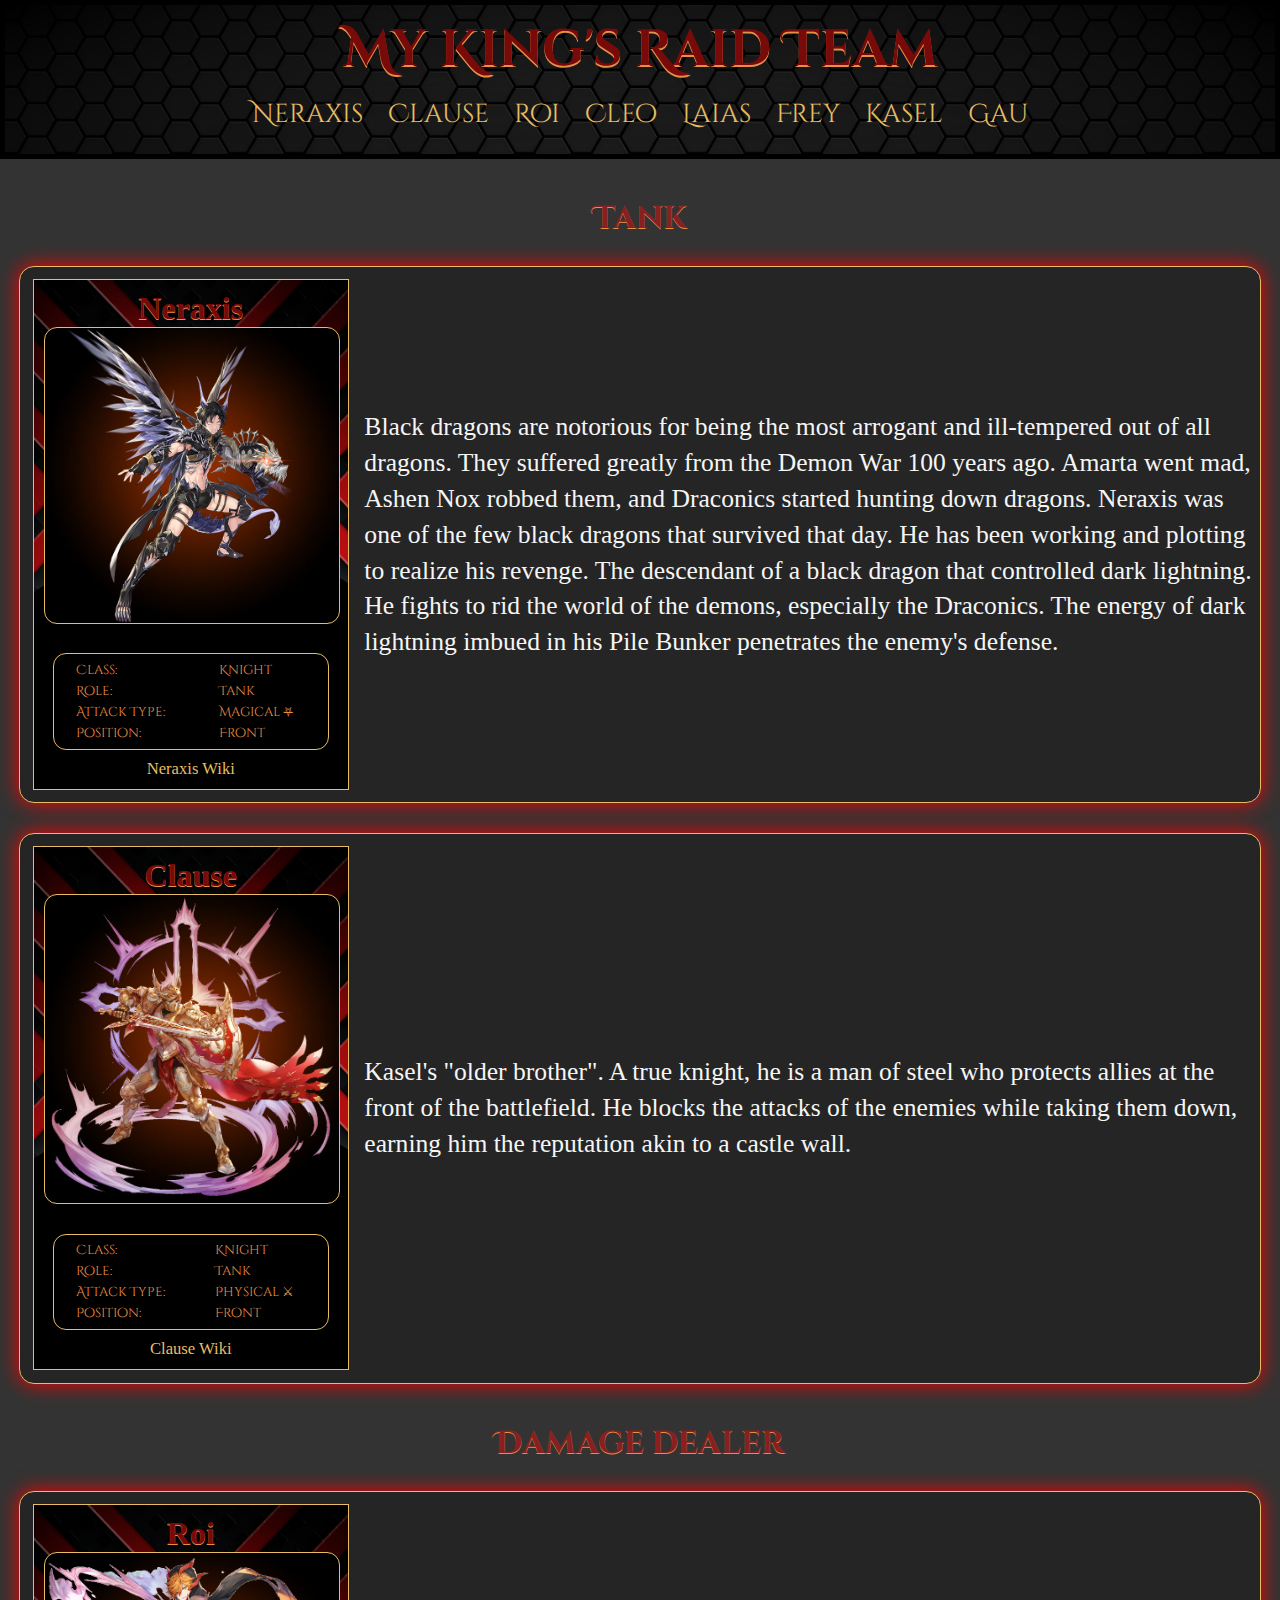
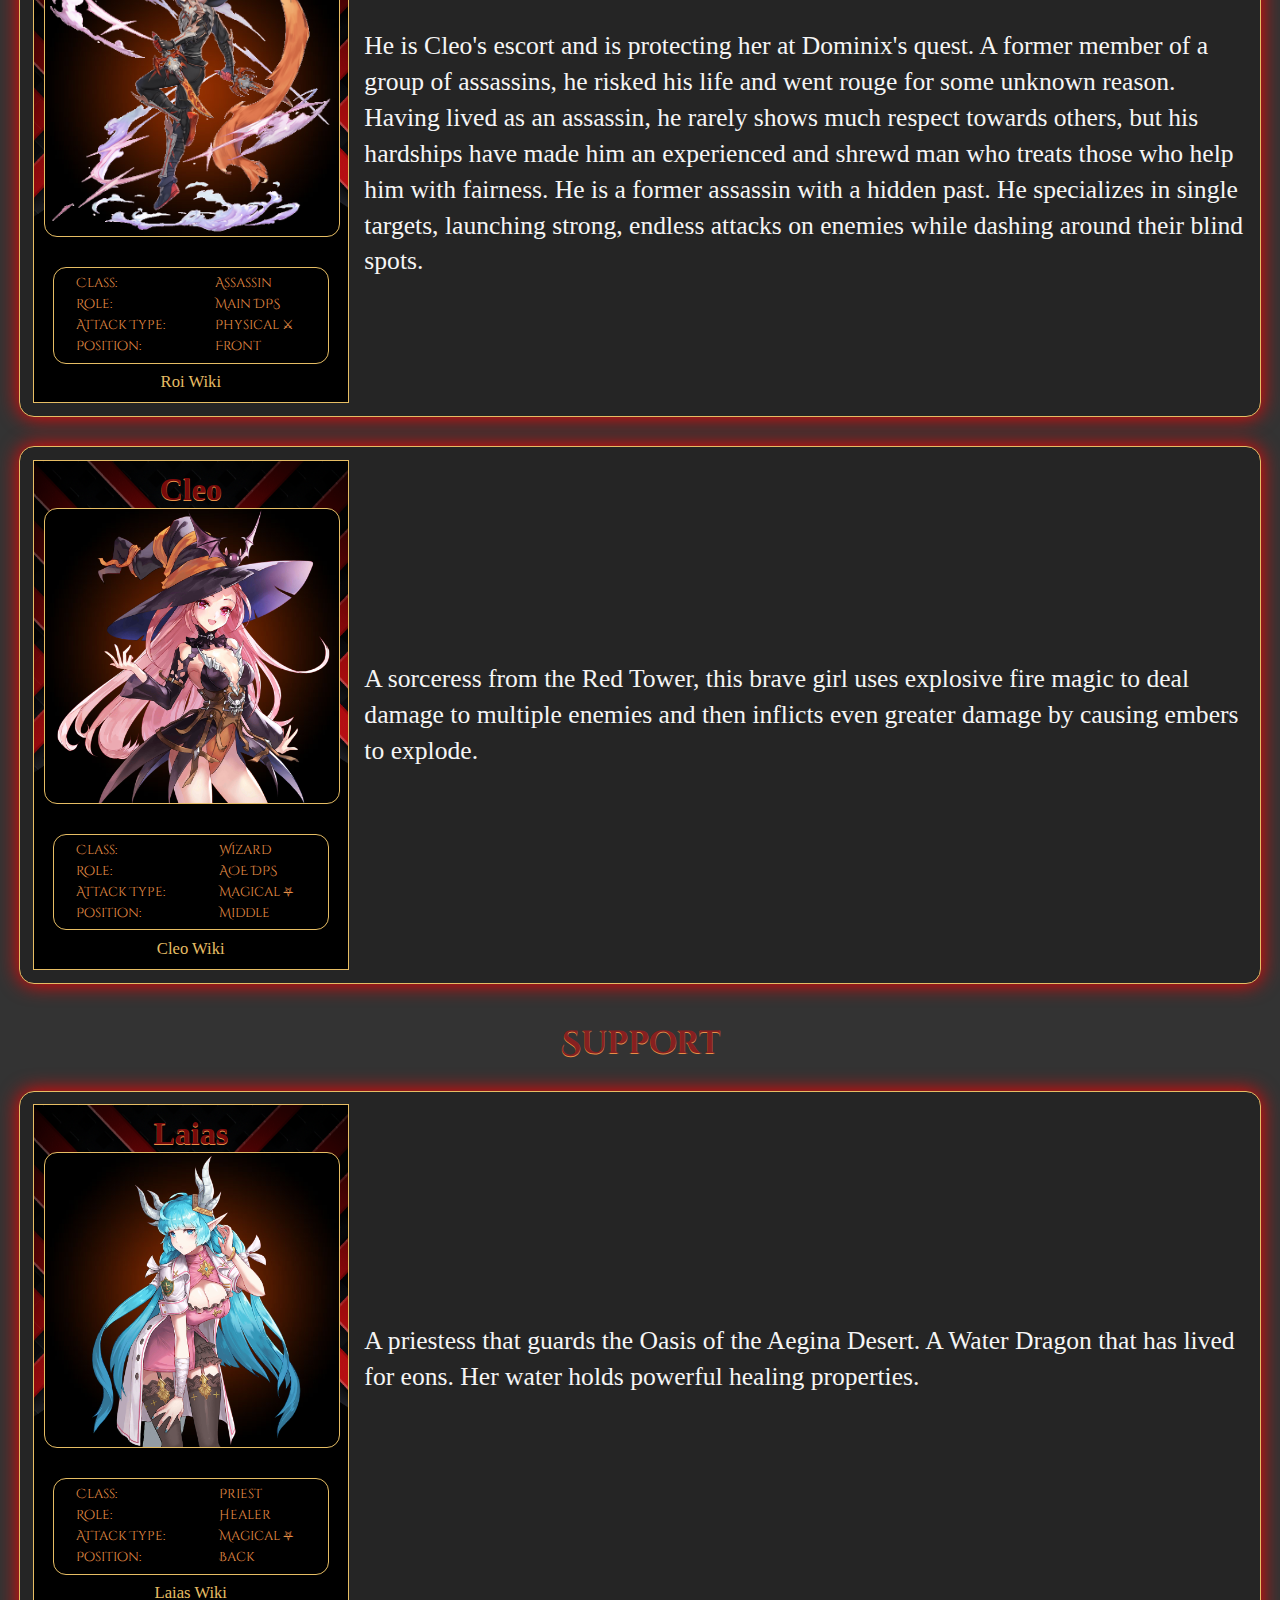
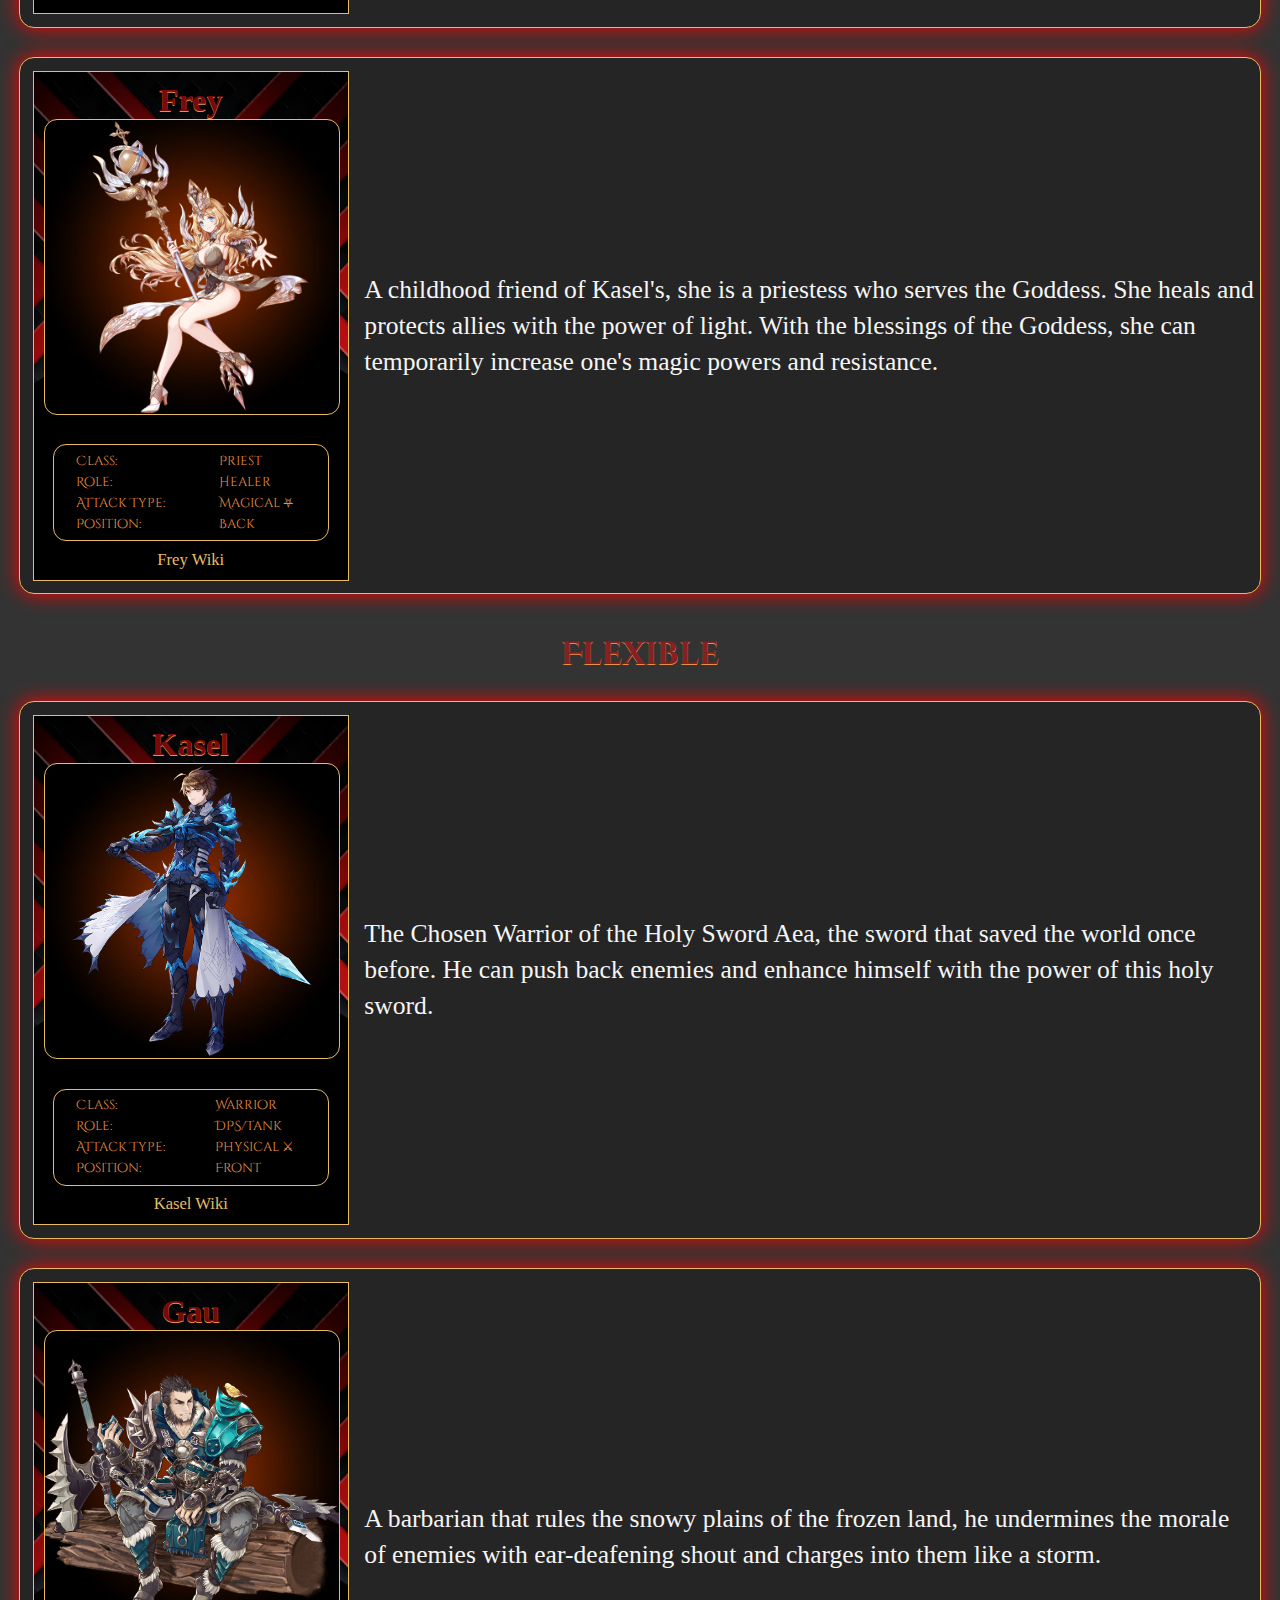
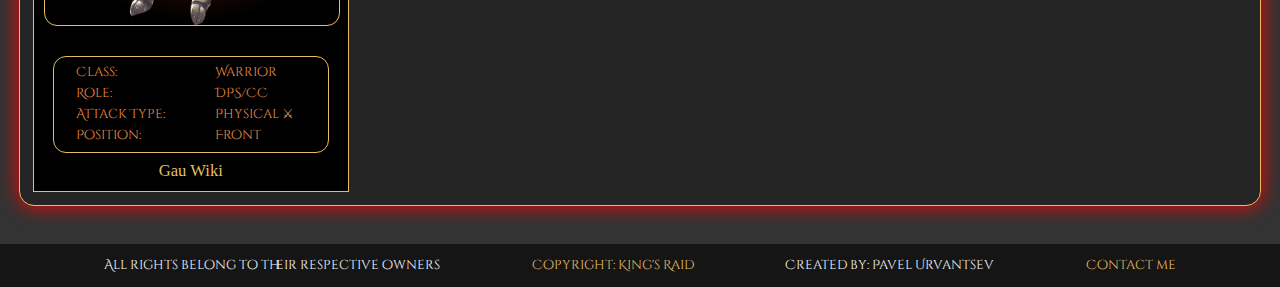
<file: cha.html>
<!DOCTYPE html>
<html lang="en">
  <head>
    <meta charset="UTF-8" />
    <meta name="viewport" content="width=device-width, initial-scale=1.0" />
    <title>My King's Raid Team</title>
    <link
      href="https://fonts.googleapis.com/css2?family=Cinzel+Decorative:wght@400;700&display=swap"
      rel="stylesheet"
    />
    <link rel="stylesheet" href="style.css" />
    <link rel="icon" type="image/png" href="footerB.png" />
  </head>
  <body>
    <header>
      <div class="top">
        <a href="index.html">My King's Raid Team</a>
      </div>
      <nav>
        <ul>
          <li>
            <a href="#Neraxis">Neraxis</a>
          </li>
          <li>
            <a href="#Clause">Clause</a>
          </li>
          <li>
            <a href="#Roi">Roi</a>
          </li>
          <li>
            <a href="#Cleo">Cleo</a>
          </li>
          <li>
            <a href="#Laias">Laias</a>
          </li>
          <li>
            <a href="#Frey">Frey</a>
          </li>
          <li>
            <a href="#Kasel">Kasel</a>
          </li>
          <li>
            <a href="#Gau">Gau</a>
          </li>
        </ul>
      </nav>
    </header>
    <main>
      <head>
        <h2>Tank</h2>
        <article id="Neraxis">
          <div class="cha">
            <h3>Neraxis</h3>
            <div class="imgcont">
              <img src="Neraxis.png" alt="Bild på hero Neraxis" />
            </div>
            <div class="stats">
              <table>
                <tbody>
                  <tr>
                    <td>Class:</td>
                    <td>Knight</td>
                  </tr>
                  <tr>
                    <td>Role:</td>
                    <td>Tank</td>
                  </tr>
                  <tr>
                    <td>Attack Type:</td>
                    <td>Magical ⛧</td>
                  </tr>
                  <tr>
                    <td>Position:</td>
                    <td>Front</td>
                  </tr>
                </tbody>
              </table>
            </div>
            <a
              href="http://www.kingsraid.wiki/index.php?title=Neraxis"
              target="_blank"
              >Neraxis Wiki</a
            >
          </div>
          <div class="text">
            <p>
              Black dragons are notorious for being the most arrogant and
              ill-tempered out of all dragons. They suffered greatly from the
              Demon War 100 years ago. Amarta went mad, Ashen Nox robbed them,
              and Draconics started hunting down dragons. Neraxis was one of the
              few black dragons that survived that day. He has been working and
              plotting to realize his revenge. The descendant of a black dragon
              that controlled dark lightning. He fights to rid the world of the
              demons, especially the Draconics. The energy of dark lightning
              imbued in his Pile Bunker penetrates the enemy's defense.
            </p>
          </div>
        </article>
        <article id="Clause">
          <div class="cha">
            <h3>Clause</h3>
            <div class="imgcont">
              <img src="Clause.png" alt="Bild på hero Clause" />
            </div>
            <div class="stats">
              <table>
                <tbody>
                  <tr>
                    <td>Class:</td>
                    <td>Knight</td>
                  </tr>
                  <tr>
                    <td>Role:</td>
                    <td>Tank</td>
                  </tr>
                  <tr>
                    <td>Attack Type:</td>
                    <td>Physical ⚔</td>
                  </tr>
                  <tr>
                    <td>Position:</td>
                    <td>Front</td>
                  </tr>
                </tbody>
              </table>
            </div>
            <a
              href="http://www.kingsraid.wiki/index.php?title=Clause"
              target="_blank"
              >Clause Wiki</a
            >
          </div>
          <div class="text">
            <p>
              Kasel's "older brother". A true knight, he is a man of steel who
              protects allies at the front of the battlefield. He blocks the
              attacks of the enemies while taking them down, earning him the
              reputation akin to a castle wall.
            </p>
          </div>
        </article>
        <h2>Damage dealer</h2>
        <article id="Roi">
          <div class="cha">
            <h3>Roi</h3>
            <div class="imgcont">
              <img src="Roi.png" alt="Bild på hero Roi" />
            </div>
            <div class="stats">
              <table>
                <tbody>
                  <tr>
                    <td>Class:</td>
                    <td>Assassin</td>
                  </tr>
                  <tr>
                    <td>Role:</td>
                    <td>Main DPS</td>
                  </tr>
                  <tr>
                    <td>Attack Type:</td>
                    <td>Physical ⚔</td>
                  </tr>
                  <tr>
                    <td>Position:</td>
                    <td>Front</td>
                  </tr>
                </tbody>
              </table>
            </div>
            <a
              href="http://www.kingsraid.wiki/index.php?title=Roi"
              target="_blank"
              >Roi Wiki</a
            >
          </div>
          <div class="text">
            <p>
              He is Cleo's escort and is protecting her at Dominix's quest. A
              former member of a group of assassins, he risked his life and went
              rouge for some unknown reason. Having lived as an assassin, he
              rarely shows much respect towards others, but his hardships have
              made him an experienced and shrewd man who treats those who help
              him with fairness. He is a former assassin with a hidden past. He
              specializes in single targets, launching strong, endless attacks
              on enemies while dashing around their blind spots.
            </p>
          </div>
        </article>
        <article id="Cleo">
          <div class="cha">
            <h3>Cleo</h3>
            <div class="imgcont">
              <img src="Cleo.png" alt="Bild på hero Cleo" />
            </div>
            <div class="stats">
              <table>
                <tbody>
                  <tr>
                    <td>Class:</td>
                    <td>Wizard</td>
                  </tr>
                  <tr>
                    <td>Role:</td>
                    <td>AOE DPS</td>
                  </tr>
                  <tr>
                    <td>Attack Type:</td>
                    <td>Magical ⛧</td>
                  </tr>
                  <tr>
                    <td>Position:</td>
                    <td>Middle</td>
                  </tr>
                </tbody>
              </table>
            </div>
            <a
              href="http://www.kingsraid.wiki/index.php?title=Cleo"
              target="_blank"
              >Cleo Wiki</a
            >
          </div>
          <div class="text">
            <p>
              A sorceress from the Red Tower, this brave girl uses explosive
              fire magic to deal damage to multiple enemies and then inflicts
              even greater damage by causing embers to explode.
            </p>
          </div>
        </article>
        <h2>Support</h2>
        <article id="Laias">
          <div class="cha">
            <h3>Laias</h3>
            <div class="imgcont">
              <img src="Laias.png" alt="Bild på hero Laias" />
            </div>
            <div class="stats">
              <table>
                <tbody>
                  <tr>
                    <td>Class:</td>
                    <td>Priest</td>
                  </tr>
                  <tr>
                    <td>Role:</td>
                    <td>Healer</td>
                  </tr>
                  <tr>
                    <td>Attack Type:</td>
                    <td>Magical ⛧</td>
                  </tr>
                  <tr>
                    <td>Position:</td>
                    <td>Back</td>
                  </tr>
                </tbody>
              </table>
            </div>
            <a
              href="http://www.kingsraid.wiki/index.php?title=Laias"
              target="_blank"
              >Laias Wiki</a
            >
          </div>
          <div class="text">
            <p>
              A priestess that guards the Oasis of the Aegina Desert. A Water
              Dragon that has lived for eons. Her water holds powerful healing
              properties.
            </p>
          </div>
        </article>
        <article id="Frey">
          <div class="cha">
            <h3>Frey</h3>
            <div class="imgcont">
              <img src="Frey.png" alt="Bild på hero Frey" />
            </div>
            <div class="stats">
              <table>
                <tbody>
                  <tr>
                    <td>Class:</td>
                    <td>Priest</td>
                  </tr>
                  <tr>
                    <td>Role:</td>
                    <td>Healer</td>
                  </tr>
                  <tr>
                    <td>Attack Type:</td>
                    <td>Magical ⛧</td>
                  </tr>
                  <tr>
                    <td>Position:</td>
                    <td>Back</td>
                  </tr>
                </tbody>
              </table>
            </div>
            <a
              href="http://www.kingsraid.wiki/index.php?title=Frey"
              target="_blank"
              >Frey Wiki</a
            >
          </div>
          <div class="text">
            <p>
              A childhood friend of Kasel's, she is a priestess who serves the
              Goddess. She heals and protects allies with the power of light.
              With the blessings of the Goddess, she can temporarily increase
              one's magic powers and resistance.
            </p>
          </div>
        </article>
        <h2>Flexible</h2>
        <article id="Kasel">
          <div class="cha">
            <h3>Kasel</h3>
            <div class="imgcont">
              <img src="FrozenKasel.png" alt="Bild på hero Kasel" />
            </div>
            <div class="stats">
              <table>
                <tbody>
                  <tr>
                    <td>Class:</td>
                    <td>Warrior</td>
                  </tr>
                  <tr>
                    <td>Role:</td>
                    <td>DPS/Tank</td>
                  </tr>
                  <tr>
                    <td>Attack Type:</td>
                    <td>Physical ⚔</td>
                  </tr>
                  <tr>
                    <td>Position:</td>
                    <td>Front</td>
                  </tr>
                </tbody>
              </table>
            </div>
            <a
              href="http://www.kingsraid.wiki/index.php?title=Kasel"
              target="_blank"
              >Kasel Wiki</a
            >
          </div>
          <div class="text">
            <p>
              The Chosen Warrior of the Holy Sword Aea, the sword that saved the
              world once before. He can push back enemies and enhance himself
              with the power of this holy sword.
            </p>
          </div>
        </article>
        <article id="Gau">
          <div class="cha">
            <h3>Gau</h3>
            <div class="imgcont">
              <img src="Gau.png" alt="Bild på hero Gau" />
            </div>
            <div class="stats">
              <table>
                <tbody>
                  <tr>
                    <td>Class:</td>
                    <td>Warrior</td>
                  </tr>
                  <tr>
                    <td>Role:</td>
                    <td>DPS/CC</td>
                  </tr>
                  <tr>
                    <td>Attack Type:</td>
                    <td>Physical ⚔</td>
                  </tr>
                  <tr>
                    <td>Position:</td>
                    <td>Front</td>
                  </tr>
                </tbody>
              </table>
            </div>
            <a
              href="http://www.kingsraid.wiki/index.php?title=Gau"
              target="_blank"
              >Gau Wiki</a
            >
          </div>
          <div class="text">
            <p>
              A barbarian that rules the snowy plains of the frozen land, he
              undermines the morale of enemies with ear-deafening shout and
              charges into them like a storm.
            </p>
          </div>
        </article>
      </head>
    </main>
  </body>
  <footer>
    <ul>
      <li><p>All rights belong to their respective owners</p></li>
      <li>
        <a href="https://www.kingsraid.com/" target="_blank"
          >Copyright: King's Raid</a
        >
      </li>
      <li><p>Created by: Pavel Urvantsev</p></li>
      <li><a href="contactMe.html">Contact me</a></li>
    </ul>
  </footer>
</html>
</file>
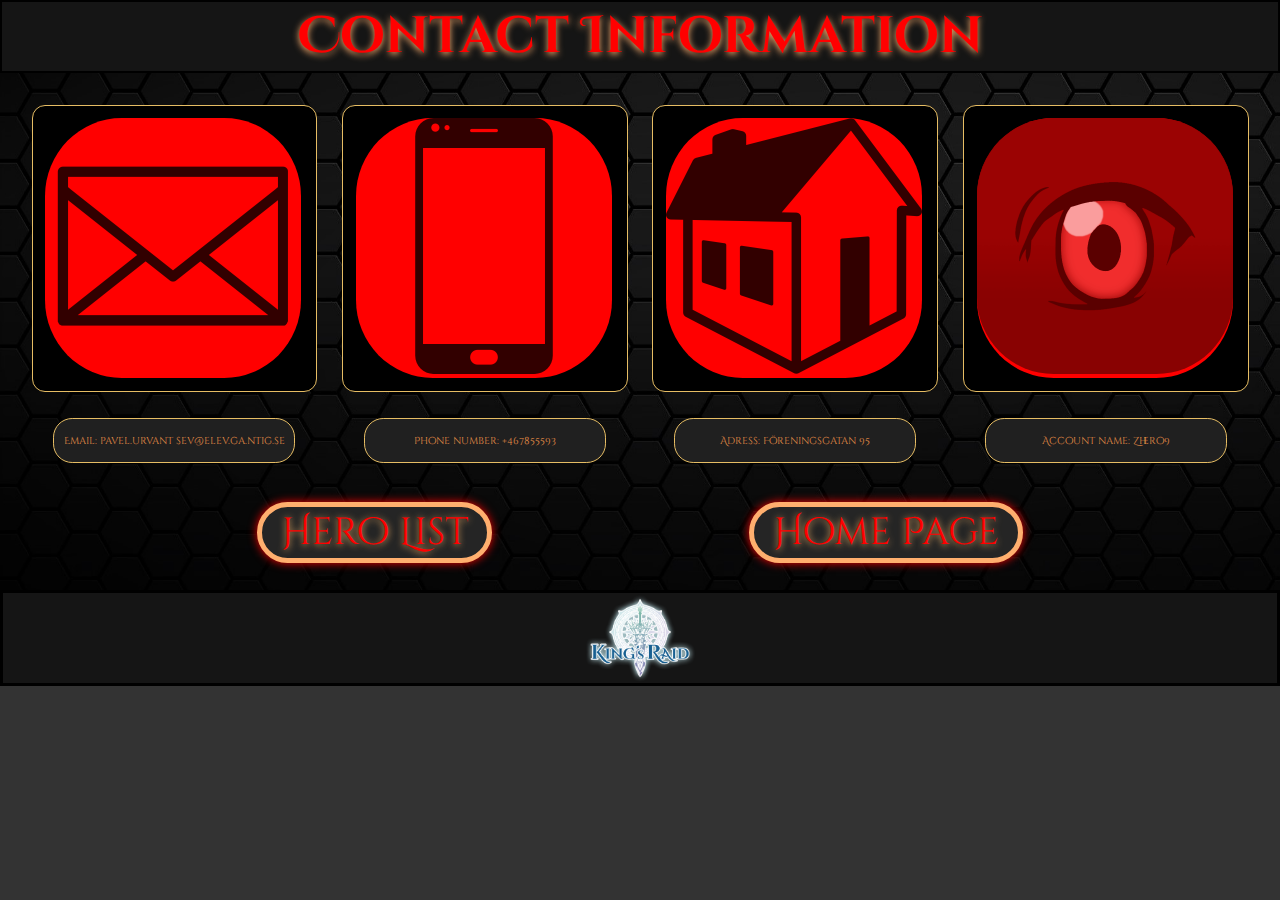
<file: contactMe.html>
<!DOCTYPE html>
<html lang="en">
  <head>
    <meta charset="UTF-8" />
    <meta name="viewport" content="width=device-width, initial-scale=1.0" />
    <title>My King's Raid Team</title>
    <link
      href="https://fonts.googleapis.com/css2?family=Cinzel+Decorative:wght@400;700&display=swap"
      rel="stylesheet"
    />
    <link rel="stylesheet" href="contact.css" />
    <link rel="icon" type="image/png" href="footerB.png" />
  </head>
  <body>
    <header>
      <h1>Contact Information</h1>
    </header>
    <article>
      <div class="cha">
        <div class="imgcont">
          <div class="background">
            <img src="email.png" alt="Bild på email icon" />
          </div>
        </div>
        <div class="stats">
          <p>Email: pavel.urvant sev@elev.ga.ntig.se</p>
        </div>
      </div>
      <div class="cha">
        <div class="imgcont">
          <div class="background">
            <img src="phone.png" alt="Bild på telefon icon" />
          </div>
        </div>
        <div class="stats">
          <p>Phone number: +467855593</p>
        </div>
      </div>
      <div class="cha">
        <div class="imgcont">
          <div class="background">
            <img src="house.png" alt="Bild på hus icon" />
          </div>
        </div>
        <div class="stats">
          <p>Adress: Föreningsgatan 95</p>
        </div>
      </div>
      <div class="cha">
        <div class="imgcont">
          <div class="background">
            <img src="mal.png" alt="Bild på my anime list logo" />
          </div>
        </div>
        <div class="stats">
          <p>Account name: Zhero9</p>
        </div>
      </div>
    </article>
    <div class="temp">
      <a href="cha.html">Hero List</a>
      <a href="index.html">Home Page</a>
    </div>
  </body>
  <footer></footer>
</html>
</file>
<file: style.css>
html {
  scroll-behavior: smooth;
}
body {
  margin: 0%;
  padding: 0%;
  width: 100%;
  background-color: #333333;
  color: whitesmoke;
  width: fit-content;
}

header {
  padding: 10px;
  color: rgb(120, 10, 10);
  border: 5px solid black;
  background-image: url(bg.jpg);
  background-repeat: no-repeat;
  background-size: cover;
}

.top {
  display: flex;
  align-items: center;
  justify-content: center;
}

.top a {
  font-family: "Cinzel Decorative", cursive;
  color: rgb(120, 10, 10);
  text-shadow: 0px 2px 0px #e78f47;
  font-size: 4vw;
  text-align: center;
  margin-bottom: 0;
  font-weight: bold;
}

.logo {
  display: flex;
  justify-content: end;
  align-items: flex-end;
}

h2 {
  margin-top: 3%;
  font-family: "Cinzel Decorative", cursive;
  text-align: center;
  font-size: 2.5vw;
  color: rgb(135, 32, 32);
  text-shadow: 0px 1px #e78f47;
  margin-bottom: -0.3%;
}

h3 {
  color: rgb(120, 10, 10);
  text-shadow: 0px 1px #e78f47;
  padding-left: 0%;
  font-size: 2.5vw;
  margin: 0%;
  text-align: center;
}

nav {
  width: 100%;
  margin: 0%;
}
nav a {
  font-size: 2vw;
}

td {
  font-family: "Cinzel Decorative", cursive;
  padding-left: 6%;
  font-size: 1vw;
}

nav li {
  display: flex;
  flex-wrap: nowrap;
  font-family: "Cinzel Decorative", cursive;
  display: inline-block;
  padding: 1%;
}

nav ul {
  display: flex;
  justify-content: center;
  padding: 0;
  align-content: center;
  margin: 0;
}

article {
  box-shadow: 0px 0px 20px 0px red;
  display: flex;
  padding: 0%;
  margin: 1.5%;
  margin-top: 2.3%;
  background-color: #252525;
  border: 1px solid rgb(230, 189, 100);
  border-radius: 15px;
}

.text {
  display: flex;
  align-items: center;
  padding: 3px;
}

.text p {
  font-size: 2vw;
  max-width: 80ch;
  line-height: 1.4;
}

.cha {
  display: flex;
  flex-direction: column;
  border: 1px solid rgb(230, 189, 100);
  padding: 10px;
  margin: 1%;
  max-width: 23vw;
  height: 100%;
  background-image: url(bbg.png);
  background-repeat: no-repeat;
  background-size: cover;
}
.cha a {
  font-size: 1.3vw;
}

.imgcont {
  display: flex;
  align-items: center;
  width: 100%;
  border: 1px solid rgb(230, 189, 100);
  border-radius: 13px;
  background-image: url(mbg.jpg);
  background-repeat: no-repeat;
  background-size: cover;
}

table {
  width: 100%;
}

.stats {
  display: flex;
  justify-content: space-around;
  flex-direction: row;
  border: 1px solid rgb(230, 189, 100);
  border-radius: 13px;
  color: #e78f47;
  margin: 3%;
  margin-top: 10%;
  padding: 1.5%;
  width: 90%;
  align-self: center;
  font-family: "Cinzel Decorative", cursive;
}

img {
  max-width: 100%;
}

a {
  text-decoration: none;
  color: rgb(230, 189, 100);
  text-align: center;
  font-size: 1vw;
}

footer {
  display: flex;
  justify-content: center;
  font-family: "Cinzel Decorative", cursive;
  margin-top: 3%;
  padding: 1%;
  background-color: #151515;
}

footer ul {
  width: 100%;
  display: flex;
  justify-content: space-evenly;
  margin: 0%;
  padding: 0%;
  list-style: none;
}

footer a {
  font-size: 1vw;
}
footer li {
  display: flex;
  align-items: center;
}
footer ul li p {
  font-size: 1vw;
  margin: 0%;
}

@media(min-width: 516px){
.cha a:hover {
  color: rgb(78, 0, 92);
  text-shadow: 0px 1px 3px rgb(255, 0, 0);
}

nav a:hover {
  color: black;
  text-shadow: 0px 3px 5px red;
}
footer a:hover {
  color: #e78f47;
  text-shadow: 0px 0px 30px red;
}
}

@media (max-width: 516px) {
  .top a {
    font-size: 3rem;
    margin-bottom: 3%;
  }
  nav ul {
    display: flex;
    flex-wrap: wrap;
    justify-content: center;
    align-content: flex-start;
    padding: 1%;
  }
  nav ul li {
    padding: 5px;
  }
  nav ul li a {
    font-size: 1.2rem;
    padding-left: 1%;
  }
  article {
    display: flex;
    justify-content: center;
    flex-direction: column;
    border-radius: 5px;
    margin-top: 5%;
  }
  .cha {
    max-width: 100%;
    min-width: 91%;
  }
  .cha a {
    font-size: 1.5rem;
  }
  .text p {
    font-size: 1rem;
    max-width: 60ch;
    line-height: 1.4;
  }
  h2 {
    font-size: 3rem;
  }
  h3 {
    font-size: 3rem;
  }
  td {
    padding-left: 12%;
    font-size: 1rem;
  }
  footer {
    margin-top: 7%;
  }
  footer ul {
    display: inline-block;
  }
  footer li {
    justify-content: center;
  }
  footer ul li p {
    font-size: 0.8rem;
  }
  footer ul li a {
    font-size: 0.8rem;
  }
  .cha a:active {
    color: rgb(78, 0, 92);
    text-shadow: 0px 1px 3px rgb(255, 0, 0);
  }

  nav a:active {
    color: black;
    text-shadow: 0px 3px 5px red;
  }
  footer a:active {
  color: #e78f47;
  text-shadow: 0px 3px 10px red;
}
}
</file>
<file: contact.css>
html {
  width: 100%;
}

body {
  margin: 0%;
  padding: 0%;

  background-color: #333333;
  color: red;
  background-image: url(bg.jpg);
  background-repeat: no-repeat;
  background-size: cover;
}

.temp {
  display: flex;
  justify-content: space-evenly;
  top: 40vh;
}

a {
  display: flex;
  justify-content: space-evenly;
  align-items: center;
  font-size: 400%;
  font-family: "Cinzel Decorative", cursive;
  text-decoration: none;
  color: red;
}

footer {
  background-color: #151515;
  background-image: url(Logo.png);
  background-repeat: no-repeat;
  background-size: contain;
  background-position: center;
}

article {
  display: flex;
  justify-content: space-around;
  margin: 0;
  padding: 0;
  margin: 1.5%;
}

.cha {
  display: flex;
  flex-direction: column;
  align-items: center;
  padding: 1%;
  margin: 0%;
  max-width: 23vw;
  height: 100%;
}

h3 {
  color: rgb(120, 10, 10);
  text-shadow: 0px 1px #e78f47;
  padding-left: 0%;
  font-size: 2.5vw;
  margin: 0%;
  text-align: center;
}

.imgcont {
  display: flex;
  align-items: center;
  width: 100%;
  padding: 5%;
  border: 1px solid rgb(230, 189, 100);
  border-radius: 13px;
  background-color: black;
  background-repeat: no-repeat;
  background-size: cover;
}

img {
  border: 0px solid black;
  border-radius: 20px;
  width: 20vw;
  opacity: 100%;
  border: 0px solid black;
  border-radius: 30%;
  opacity: 0.8;
  justify-self: center;
}

.background {
  justify-self: center;
  background-color: red;
  border: 0px solid black;
  border-radius: 30%;
}
.stats {
  display: flex;
  justify-content: space-around;
  flex-direction: row;
  border: 1px solid rgb(230, 189, 100);
  border-radius: 1.5vw;
  color: #e78f47;
  margin: 3%;
  margin-top: 10%;
  padding: 1.5%;
  width: 90%;
  align-self: center;
  font-family: "Cinzel Decorative", cursive;
  background-color: #202020;
}

footer {
  margin-top: 3vh;
  min-height: 10vh;
  border: 3px solid black;
  background-color: #151515;
}
header {
  background-color: #151515;
  border: 2px solid black;
}

h1 {
  font-family: "Cinzel Decorative", cursive;
  text-shadow: 0px 2px 7px #ffaf6e;
  font-size: 4vw;
  margin: 0%;
  text-align: center;
}
a {
  padding-left: 1.5%;
  padding-right: 1.5%;
  color: rgb(255, 0, 0);
  font-family: "Cinzel Decorative", cursive;
  text-shadow: 0px 1px 7px #ffb867;
  font-size: 3vw;
  text-decoration: none;
  background-color: #252525;
  border: 5px solid #ffaf6e;
  border-radius: 50px;
  box-shadow: 0px 0px 10px red;
}
@media(min-width: 426px) {
  a:hover {
    color: #e78f47;
    text-shadow: 0px 3px 5px red;
    background-color: rgb(48, 0, 63);
    border: 5px solid #ffaf6e;
    border-radius: 50px;
    box-shadow: 0px 0px 15px red;
  }
}
p {
  font-size: 0.82vw;
}

@media (max-width: 425px) {
  h1 {
    text-shadow: 0px 1px #ffaf6e;
    font-size: 10vw;
  }
  .imgcont {
    width: 50vw;
  }
  .background {
    display: flex;
    width: 50vw;
  }
  img {
    min-width: 50vw;
  }
  article {
    display: flex;
    flex-direction: column;
    align-items: center;
  }
  a {
    font-size: 6vw;
    margin-top: 6vh;
  }
   a:active {
    color: #e78f47;
    text-shadow: 0px 3px 5px red;
    background-color: rgb(48, 0, 63);
    border: 5px solid #ffaf6e;
    border-radius: 50px;
    box-shadow: 0px 0px 15px red;
  }
  .stats {
    width: 45vw;
  }
  p {
    font-size: 3vw;
    text-align: center;
  }
  .temp {
    justify-content: space-around;
  }
}
</file>
